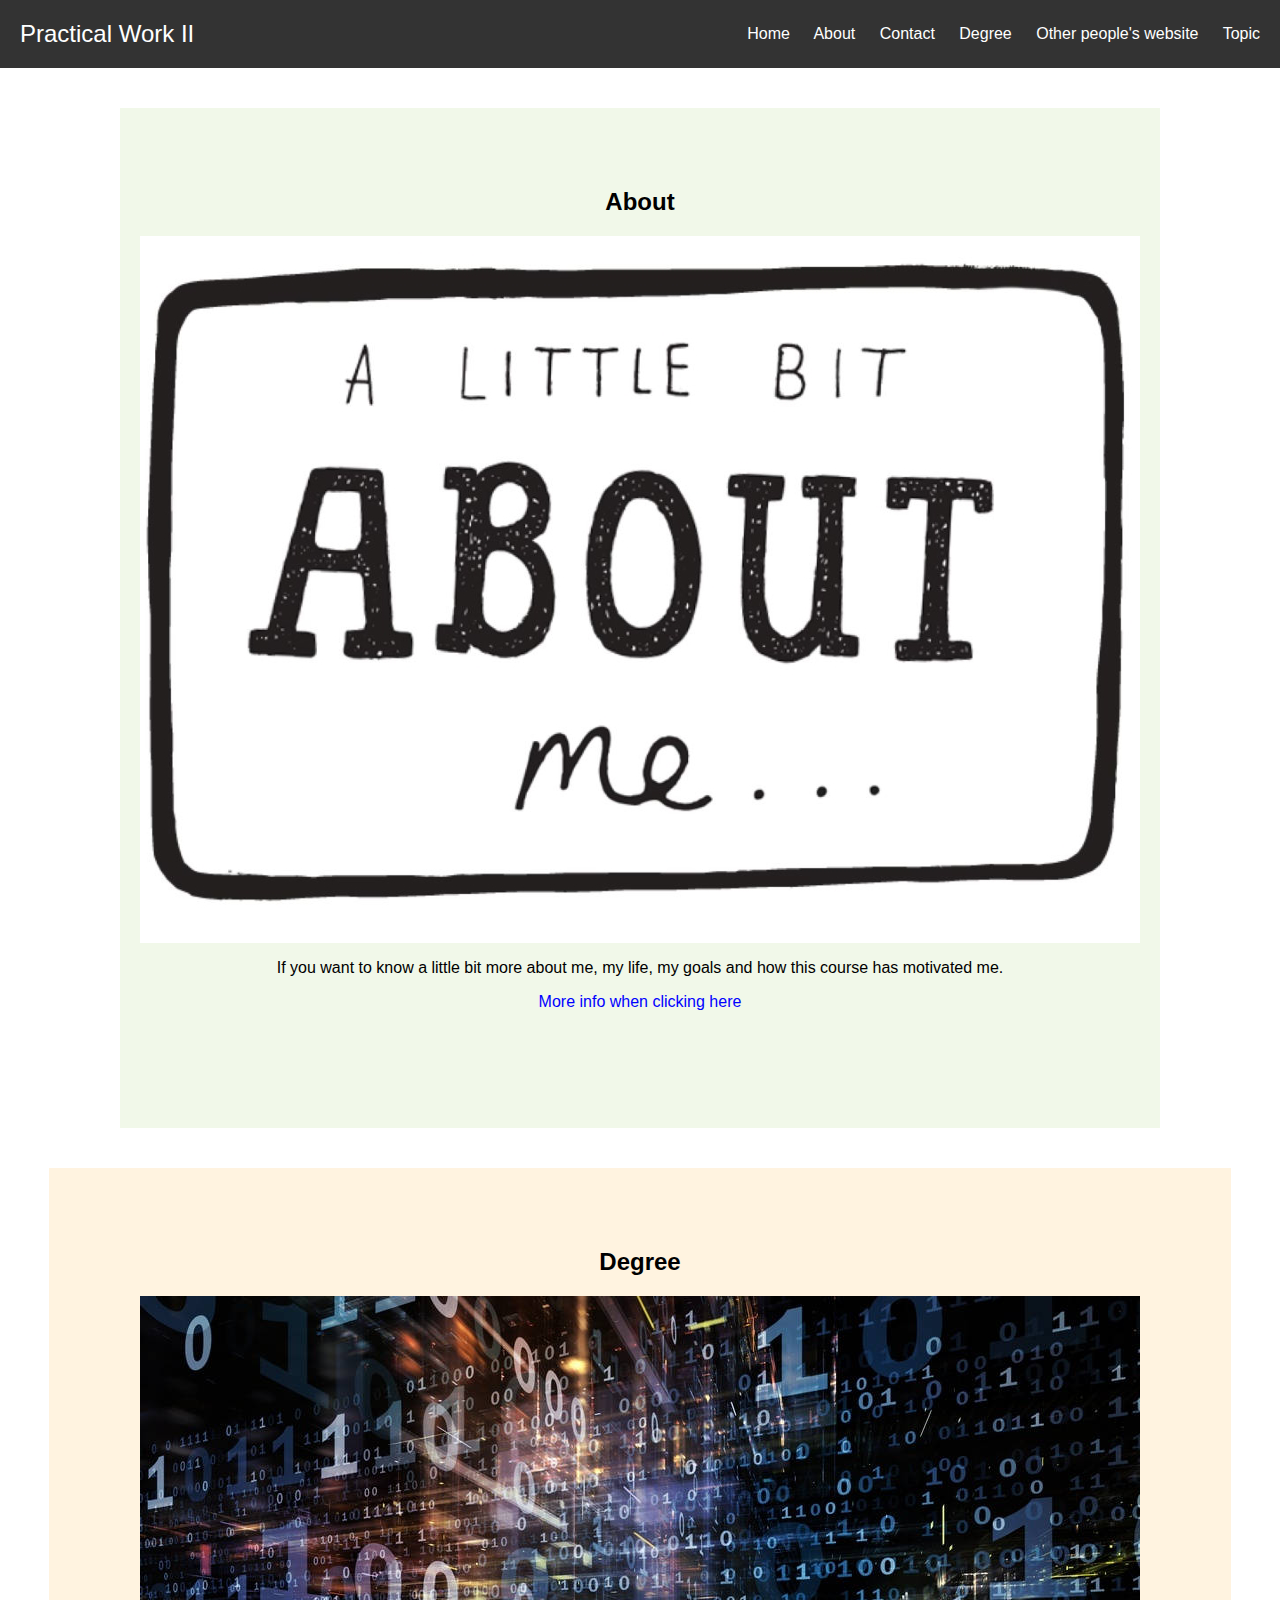
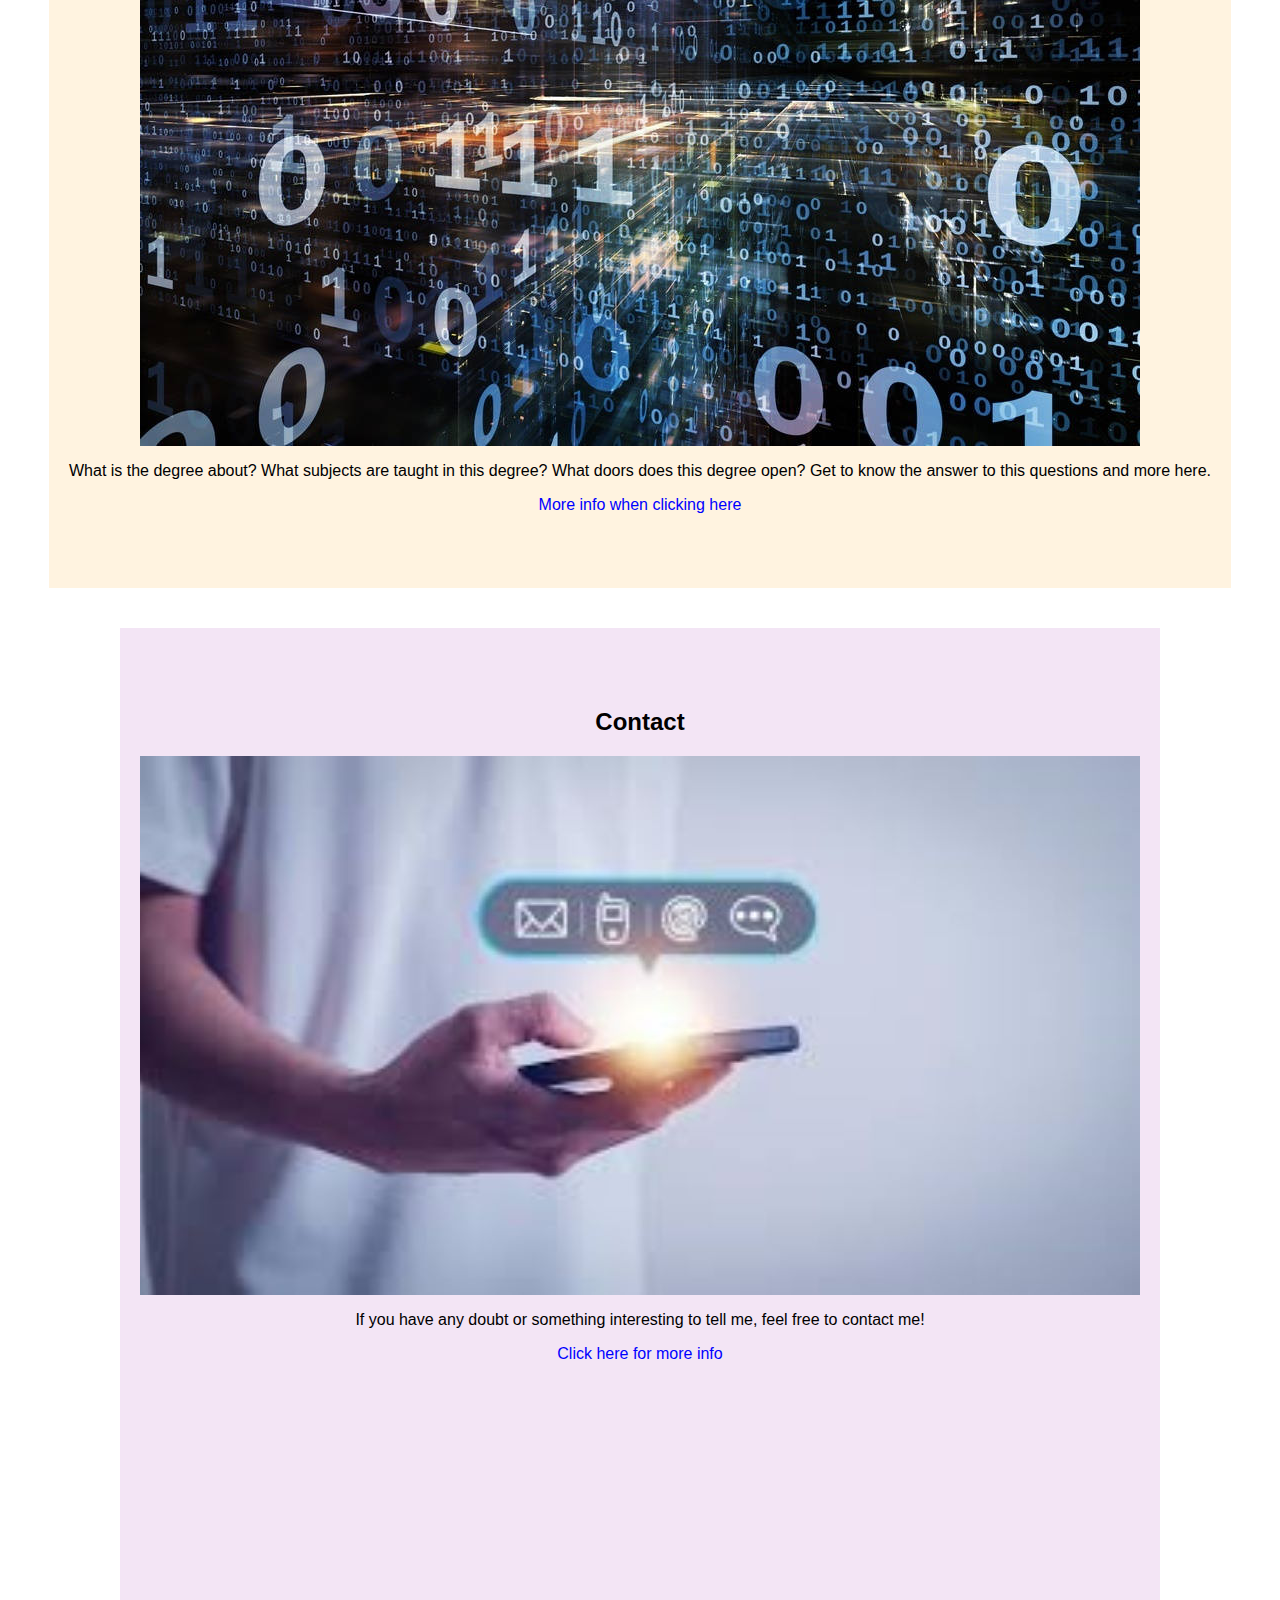
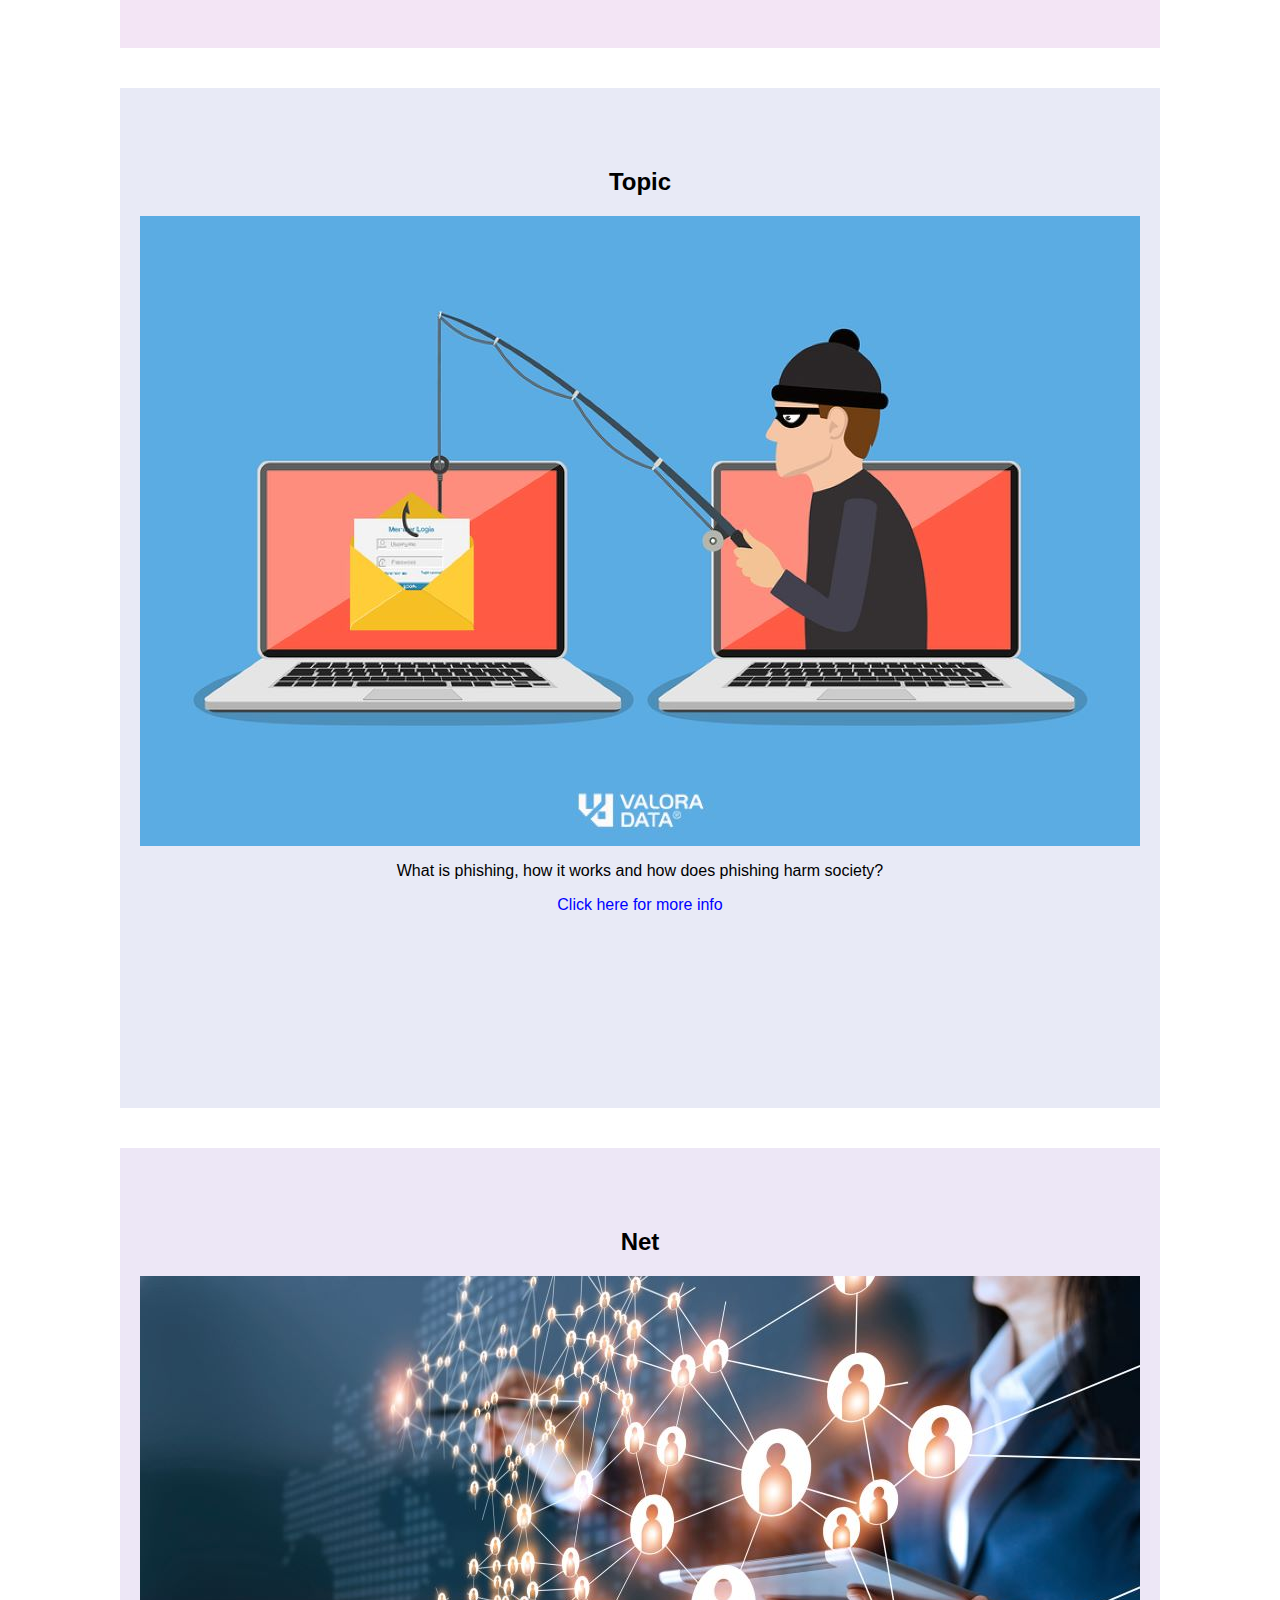
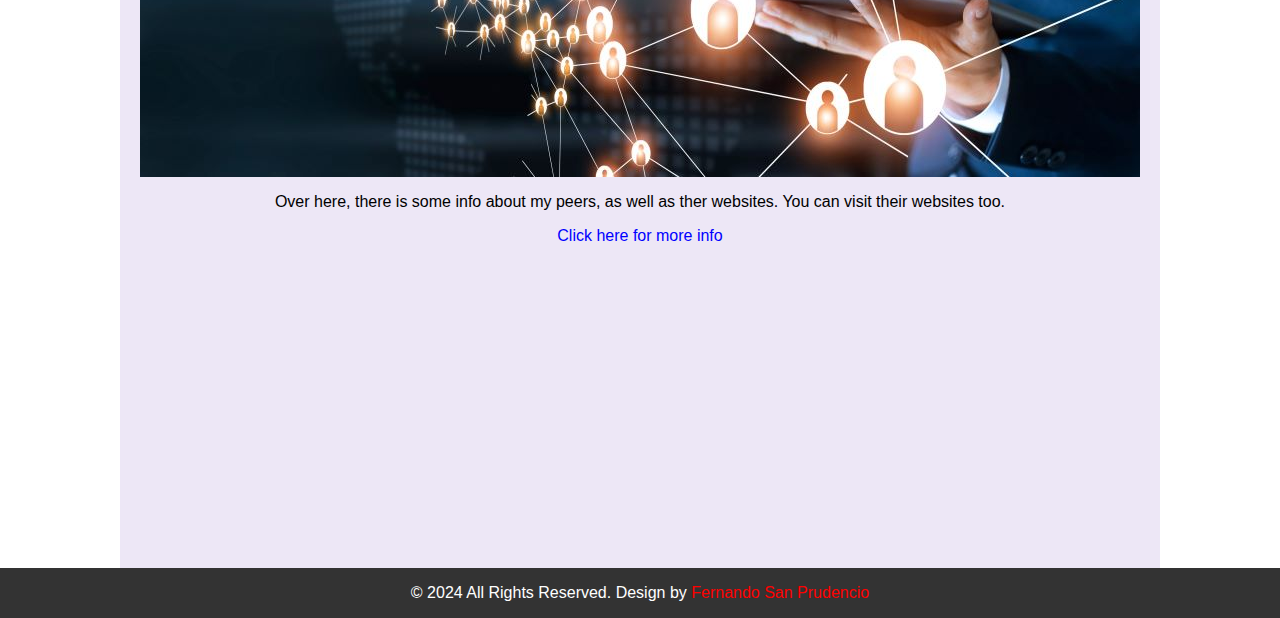
<file: docs/index.html>
<!DOCTYPE html>
<html lang="es">

<head>
    <!-- Basic -->
    <meta charset="utf-8" />
    <meta http-equiv="X-UA-Compatible" content="IE=edge" />
    <!-- Mobile Metas -->
    <meta name="viewport" content="width=device-width, initial-scale=1, shrink-to-fit=no" />
    <!-- Site Metas -->
    <meta name="keywords" content="" />
    <meta name="description" content="" />
    <meta name="author" content="" />

    <title>Practical Work II</title>
    <link rel="stylesheet" href="css/style.css">
</head>

<body>
    <header class="container">
        <div class="header-content">
            <div class="header-title">Practical Work II</div>
            <nav>
                <a href="index.html">Home</a>
                <a href="public/about.html">About</a>
                <a href="public/contact.html">Contact</a>
                <a href="public/degree.html">Degree</a>
                <a href="public/net.html">Other people's website</a>
                <a href="public/topic.html">Topic</a>
            </nav>
        </div>
    </header>
    <section id="about">
        <h2>About</h2>
        <div class="photohome">
            <img src="images/about-me.jpg">
        </div>
        <p>If you want to know a little bit more about me, my life, my goals and how this course has motivated me.</p>
        <a href="public/about.html" class="btn">More info when clicking here</a>
    </section>
    <section id="degree">
        <h2>Degree</h2>
        <div class="photohome">
            <img src="images/mat.jpg">
        </div>
        <p>What is the degree about? What subjects are taught in this degree? What doors does this degree open? Get to
            know the answer to this questions and more here.</p>
        <a href="public/degree.html" class="btn">More info when clicking here</a>
    </section>
    <section id="contact">
        <h2>Contact</h2>
        <div class="photohome">
            <img src="images/contacto.jpg">
        </div>
        <p>If you have any doubt or something interesting to tell me, feel free to contact me!</p>
        <a href="public/contact.html" class="btn">Click here for more info</a>
    </section>
    <section id="topic">
        <h2>Topic</h2>
        <div class="photohome">
            <img src="images/phishing.jpg">
        </div>
        <p>What is phishing, how it works and how does phishing harm society?</p>
        <a href="public/topic.html" class="btn">Click here for more info</a>
    </section>
    <section id="net">
        <h2>Net</h2>
        <div class="photohome">
            <img src="images/networking.jpg">
        </div>
        <p>Over here, there is some info about my peers, as well as ther websites. You can visit their websites too.</p>
        <a href="public/net.html" class="btn">Click here for more info</a>
    </section>
    <footer class="footer-section">
        <p>&copy; 2024 All Rights Reserved. Design by <a href="#">Fernando San Prudencio</a></p>
    </footer>
</body>

</html>
</file>
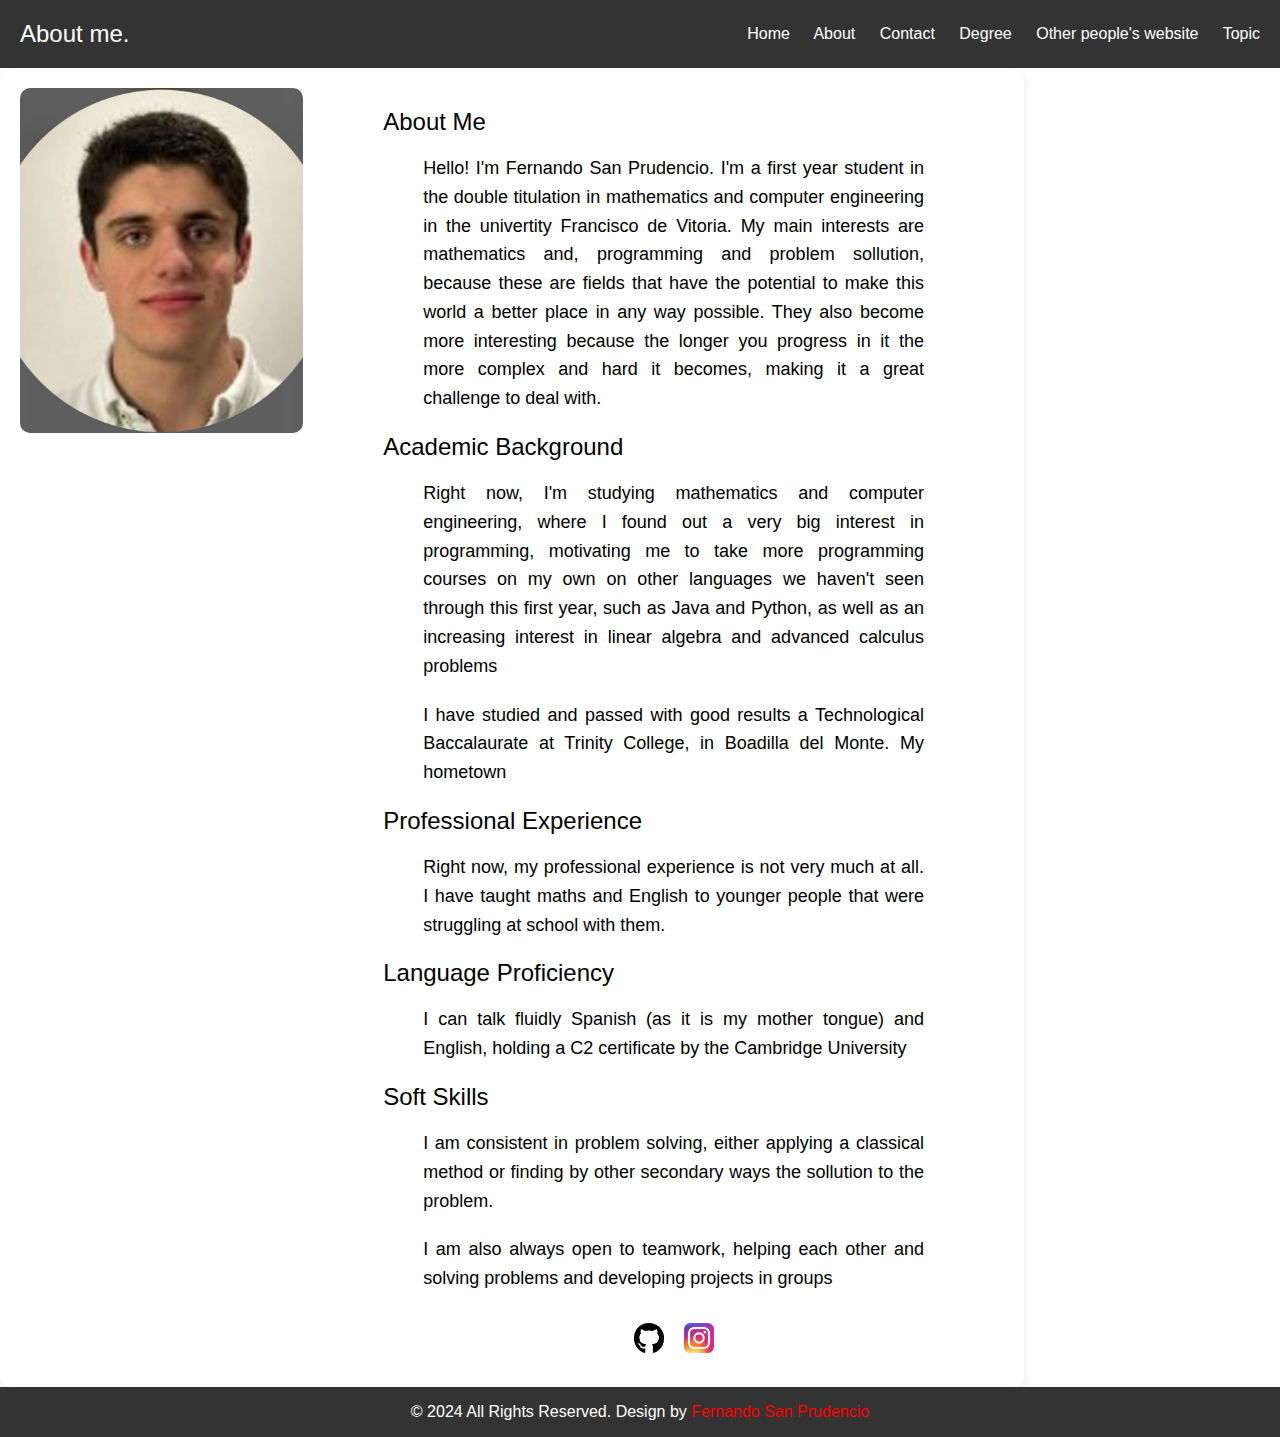
<file: docs/public/about.html>
<!DOCTYPE html>
<html lang="es">

<head>
    <!-- Basic -->
    <meta charset="utf-8" />
    <meta http-equiv="X-UA-Compatible" content="IE=edge" />
    <!-- Mobile Metas -->
    <meta name="viewport" content="width=device-width, initial-scale=1, shrink-to-fit=no" />
    <!-- Site Metas -->
    <meta name="keywords" content="" />
    <meta name="description" content="" />
    <meta name="author" content="" />

    <title>Contact me</title>
    <link rel="stylesheet" href="../css/style.css">
</head>

<body>
    <header class="container">
        <div class="header-content">
            <div class="header-title">About me.</div>
            <nav>
                <a href="../index.html">Home</a>
                <a href="about.html">About</a>
                <a href="contact.html">Contact</a>
                <a href="degree.html">Degree</a>
                <a href="net.html">Other people's website</a>
                <a href="topic.html">Topic</a>
            </nav>
        </div>
    </header>
    <div class="container">
        <div class="profile-container">
            <div class="photo-section">
                <img src="../images/myself.jpg">
            </div>
            <div class="content-section">
                <h2>About Me</h2>
                <p>Hello! I'm Fernando San Prudencio. I'm a first year student in the double titulation in mathematics
                    and computer engineering in the univertity Francisco de Vitoria. My main interests are mathematics
                    and, programming and problem sollution, because these are fields that have the potential to make
                    this world a better place in any way possible. They also become more interesting because the longer
                    you progress in it the more complex and hard it becomes, making it a great challenge to deal with.
                </p>
                <h2>Academic Background</h2>
                <p>Right now, I'm studying mathematics and computer engineering, where I found out a very big
                    interest in programming, motivating me to take more programming courses on my own on other
                    languages we haven't seen through this first year, such as Java and Python, as well as an
                    increasing interest in linear algebra and advanced calculus problems</p>
                <p>I have studied and passed with good results a Technological Baccalaurate at Trinity College, in
                    Boadilla del Monte. My hometown</p>
                <h2>Professional Experience</h2>
                <p>Right now, my professional experience is not very much at all. I have taught maths and English
                    to younger people that were struggling at school with them.</p>
                <h2>Language Proficiency</h2>
                <p>I can talk fluidly Spanish (as it is my mother tongue) and English, holding a C2 certificate by
                    the Cambridge University</p>
                <h2>Soft Skills</h2>
                <p>I am consistent in problem solving, either applying a classical method or finding by other
                    secondary ways the sollution to the problem.</p>
                <p>I am also always open to teamwork, helping each other and solving problems and developing
                    projects in groups</p>

                <div class="icon-links">
                    <a href="https://github.com/fernandospvm" target="_blank">
                        <img src="../images/github.jpg" class="icon">
                    </a>
                    <a href="https://www.instagram.com/fernando_spv/" target="_blank">
                        <img src="../images/instagram.jpg" class="icon">
                    </a>
                </div>
            </div>
        </div>
    </div>
    <footer class="footer-section">
        <p>&copy; 2024 All Rights Reserved. Design by <a href="#">Fernando San Prudencio</a></p>
    </footer>
</body>

</html>
</file>
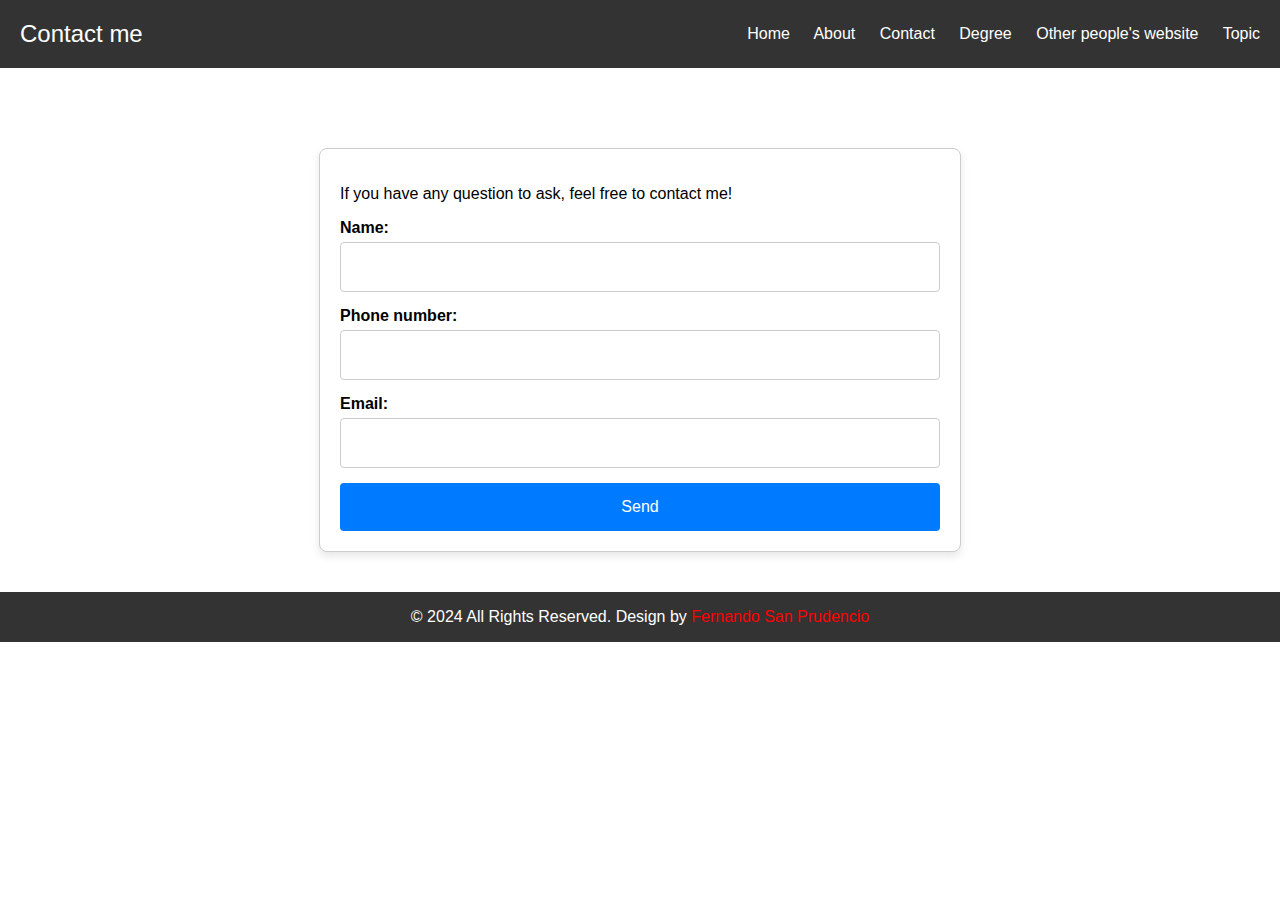
<file: docs/public/contact.html>
<!DOCTYPE html>
<html lang="es">

<head>
    <!-- Basic -->
    <meta charset="utf-8" />
    <meta http-equiv="X-UA-Compatible" content="IE=edge" />
    <!-- Mobile Metas -->
    <meta name="viewport" content="width=device-width, initial-scale=1, shrink-to-fit=no" />
    <!-- Site Metas -->
    <meta name="keywords" content="" />
    <meta name="description" content="" />
    <meta name="author" content="" />

    <title>Contact me</title>
    <link rel="stylesheet" href="../css/style.css">
</head>

<body>
    <header class="container">
        <div class="header-content">
            <div class="header-title">Contact me</div>
            <nav>
                <a href="../index.html">Home</a>
                <a href="about.html">About</a>
                <a href="contact.html">Contact</a>
                <a href="degree.html">Degree</a>
                <a href="net.html">Other people's website</a>
                <a href="topic.html">Topic</a>
            </nav>
        </div>
    </header>
    <div class="form-container">
        <p class="message">If you have any question to ask, feel free to contact me!</p>
        <form action="process_form.php" method="post">
            <label for="name">Name:</label>
            <input type="text" id="name" name="name" required>

            <label for="phone">Phone number:</label>
            <input type="tel" id="phone" name="phone" required>

            <label for="email">Email:</label>
            <input type="email" id="email" name="email" required>

            <input type="submit" value="Send">
        </form>
    </div>
    <footer class="footer-section">
        <p>&copy; 2024 All Rights Reserved. Design by <a href="#">Fernando San Prudencio</a></p>
    </footer>
</body>

</html>
</file>
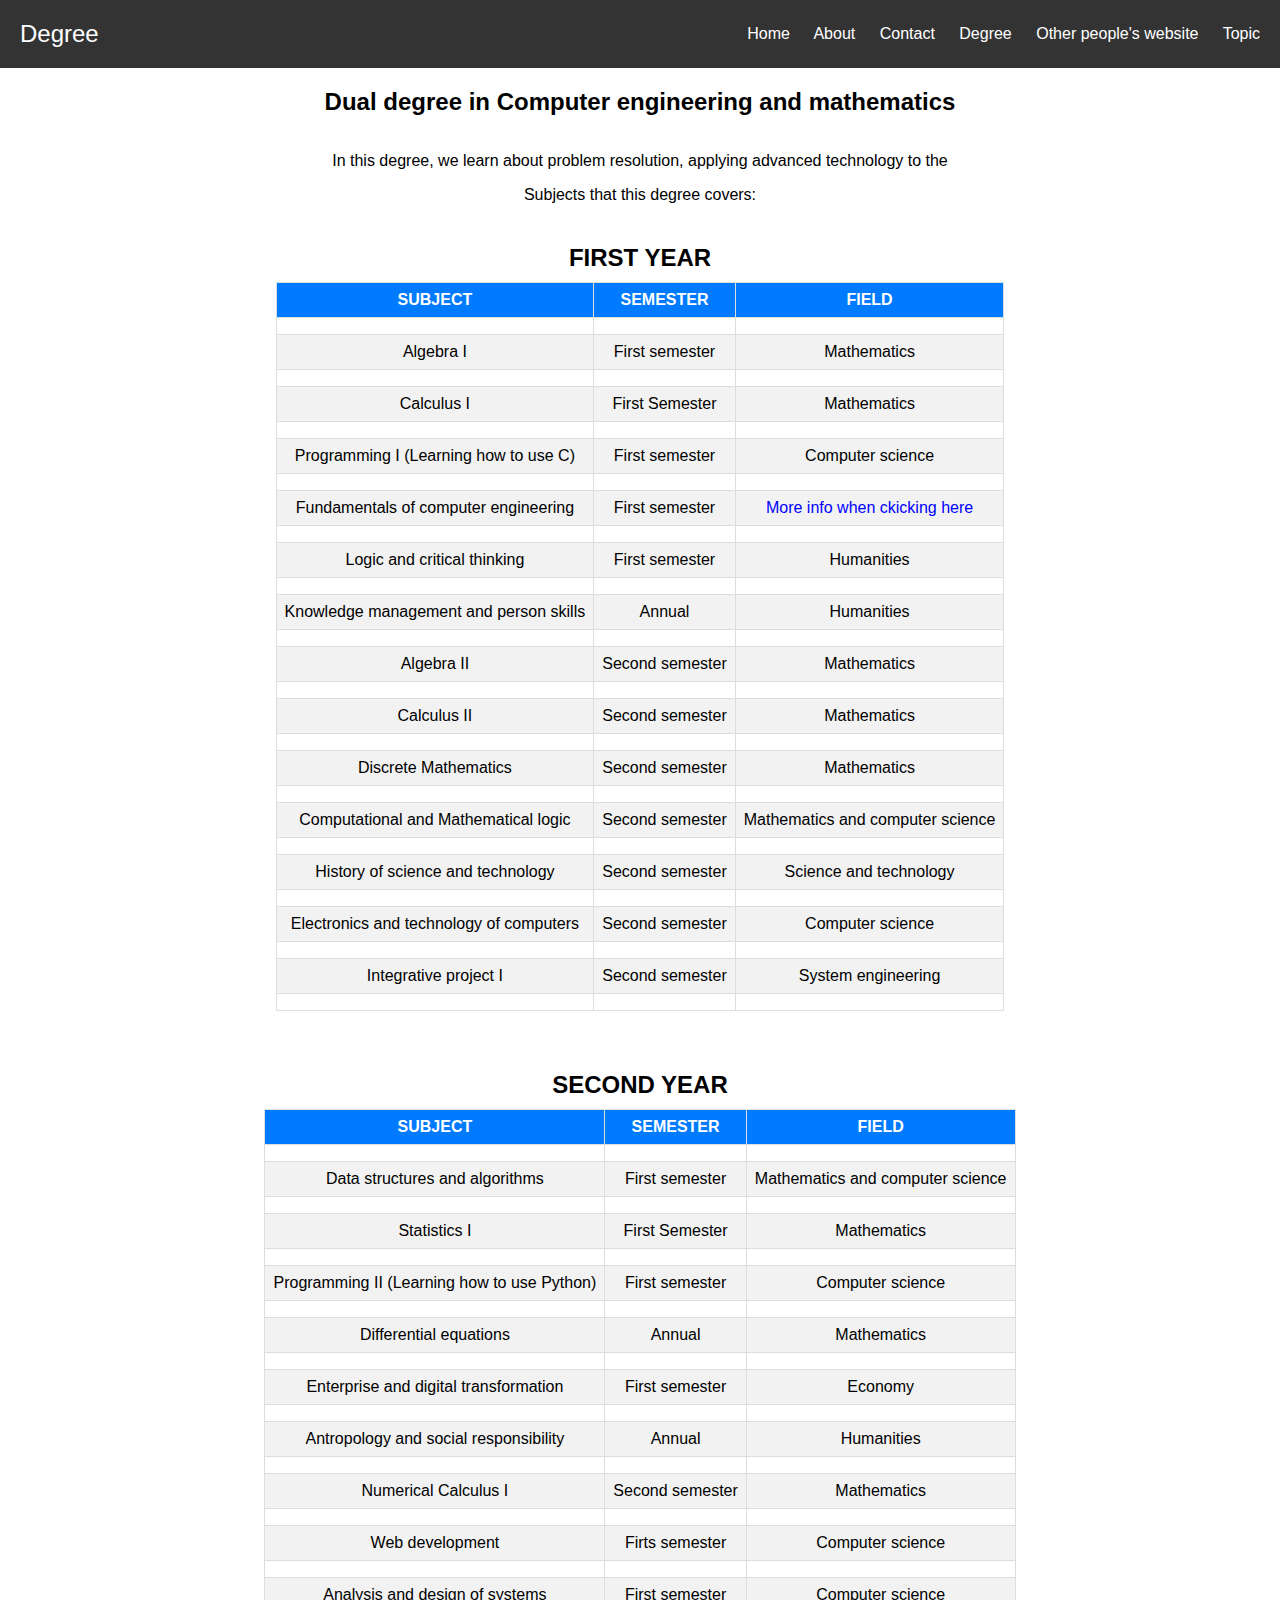
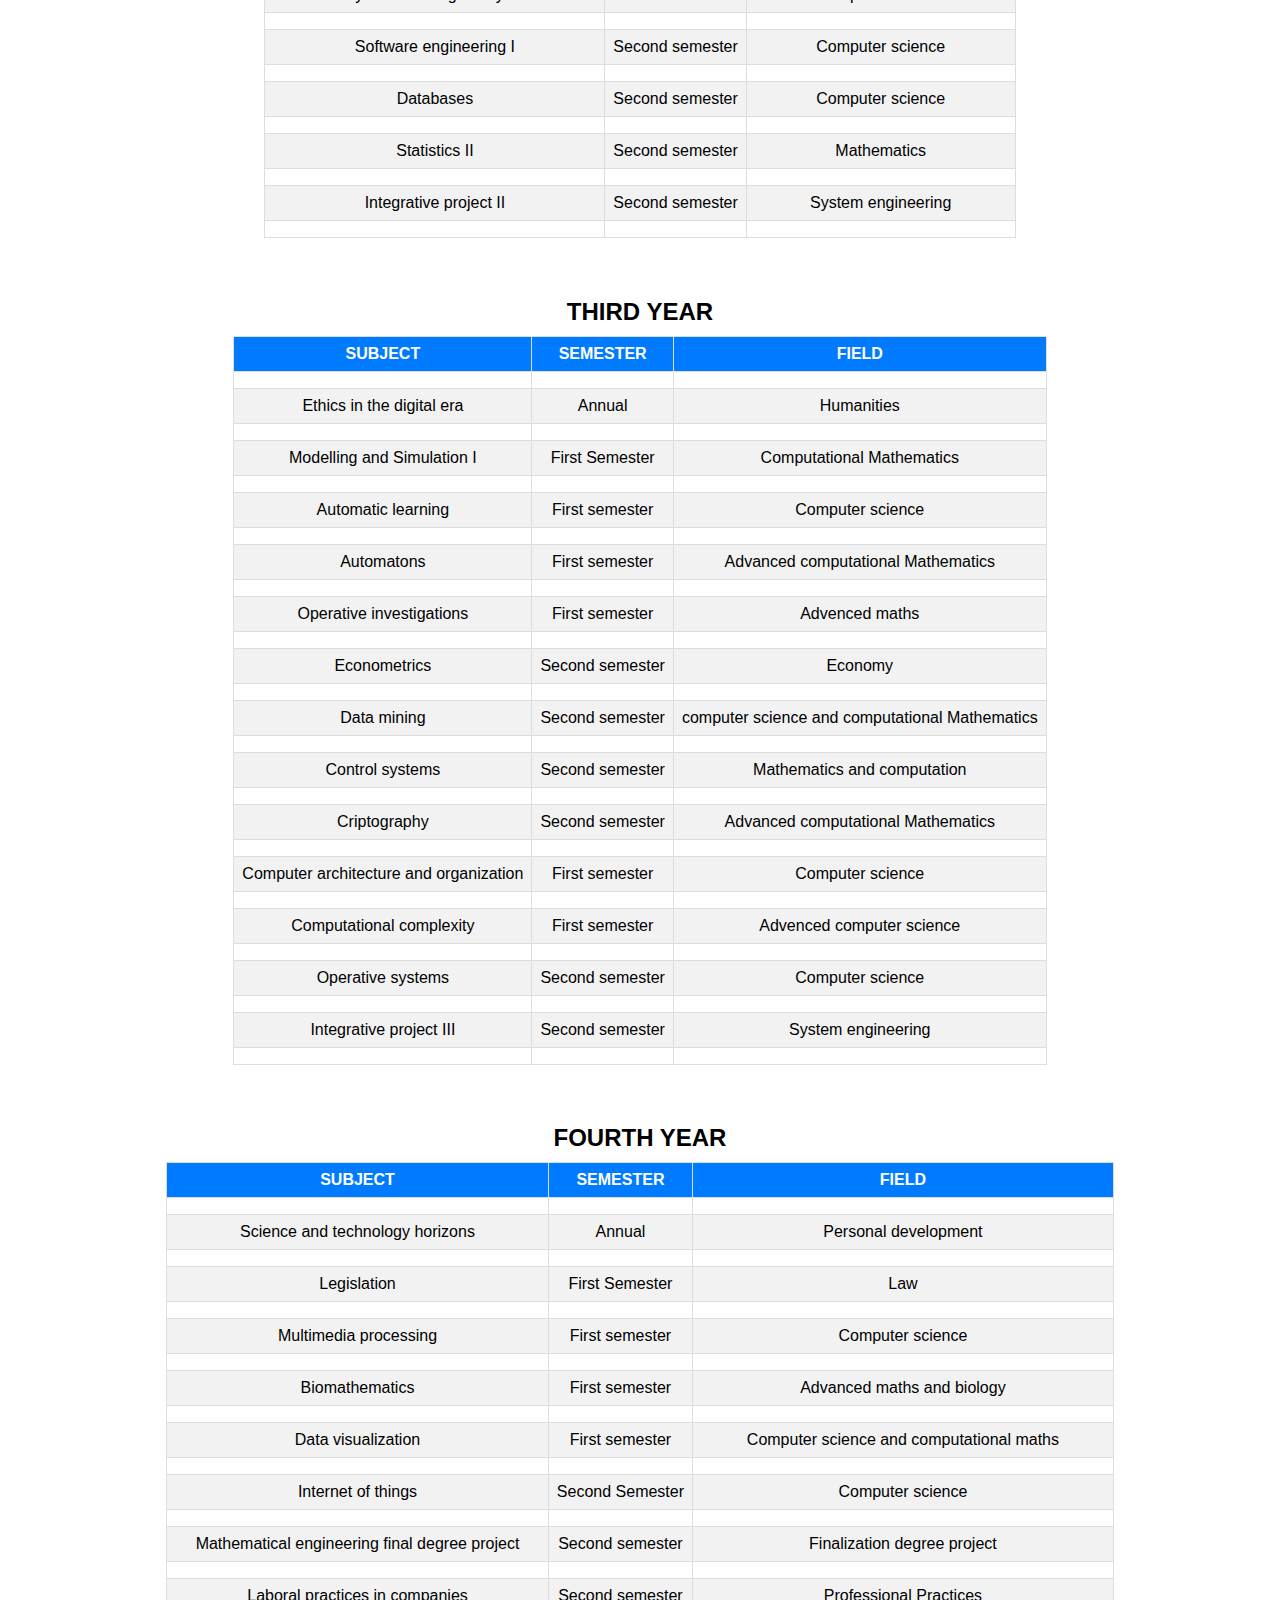
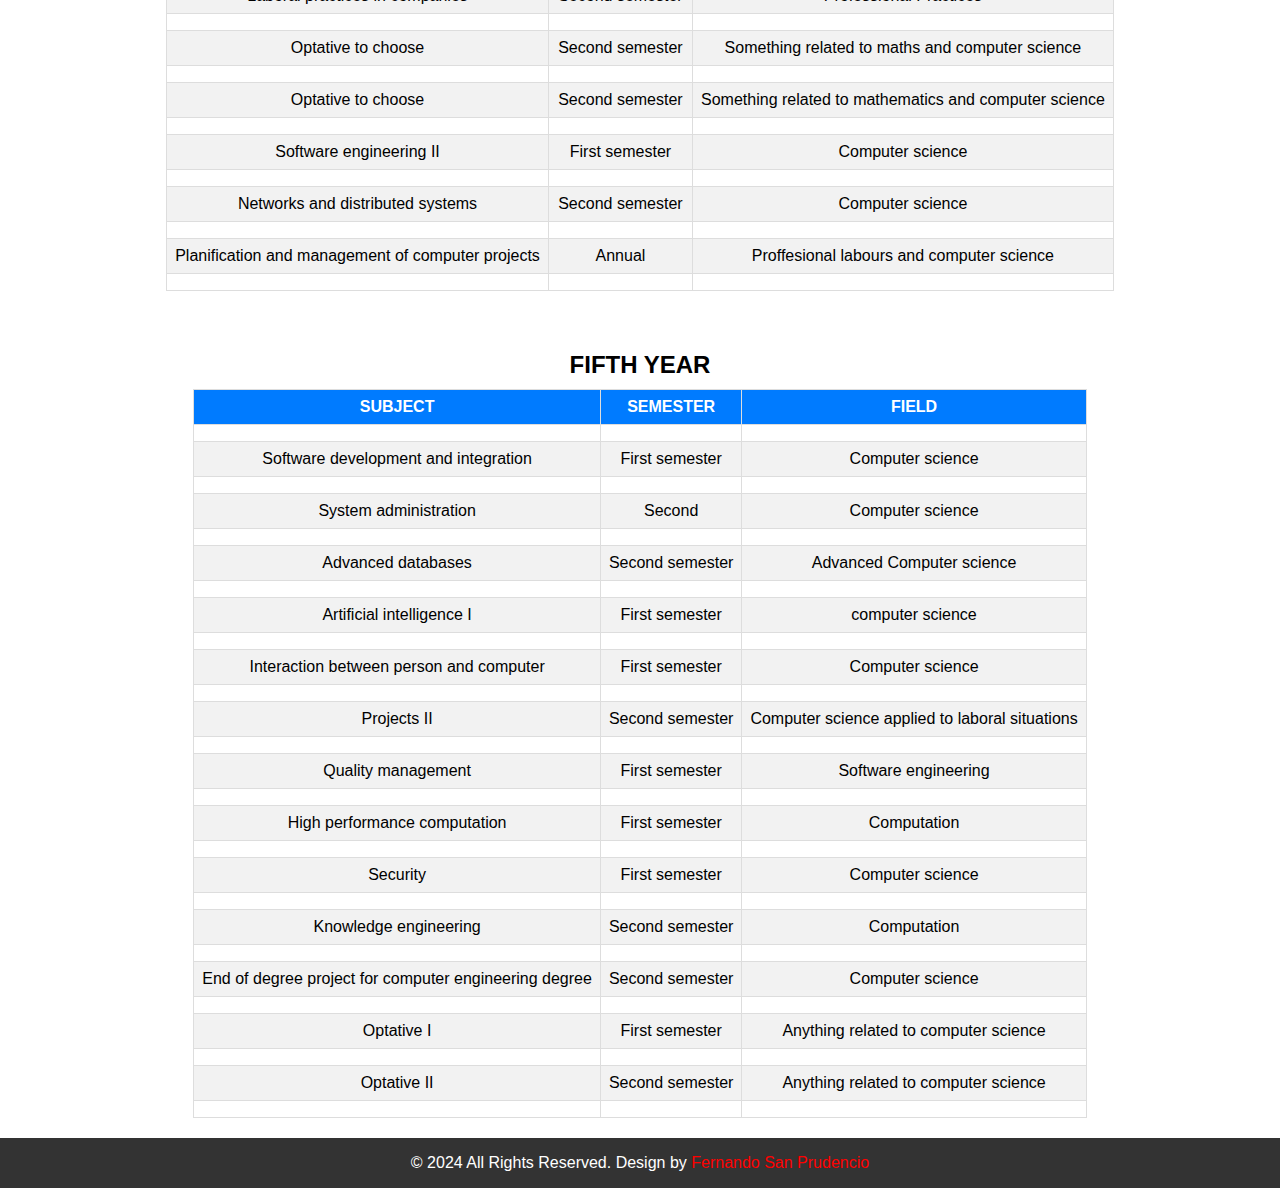
<file: docs/public/degree.html>
<!DOCTYPE html>
<html lang="es">

<head>
    <!-- Basic -->
    <meta charset="utf-8" />
    <meta http-equiv="X-UA-Compatible" content="IE=edge" />
    <!-- Mobile Metas -->
    <meta name="viewport" content="width=device-width, initial-scale=1, shrink-to-fit=no" />
    <!-- Site Metas -->
    <meta name="keywords" content="" />
    <meta name="description" content="" />
    <meta name="author" content="" />

    <title>Degree</title>
    <link rel="stylesheet" href="../css/style.css">
</head>


<body>
    <header class="container">
        <div class="header-content">
            <div class="header-title">Degree</div>
            <nav>
                <a href="../index.html">Home</a>
                <a href="about.html">About</a>
                <a href="contact.html">Contact</a>
                <a href="degree.html">Degree</a>
                <a href="net.html">Other people's website</a>
                <a href="topic.html">Topic</a>
            </nav>
        </div>
    </header>
    <h2>Dual degree in Computer engineering and mathematics</h2>
    <p>In this degree, we learn about problem resolution, applying advanced technology to the </p>
    <h>Subjects that this degree covers:</h>
    <div class="table-container">
        <h2>FIRST YEAR</h2>
        <table>
            <thead>
                <tr>
                    <th>SUBJECT</th>
                    <th>SEMESTER</th>
                    <th>FIELD</th>
                </tr>
            </thead>
            <tbody>
                <!-- Añade las filas necesarias aquí -->
                <tr>
                    <td> </td>
                    <td> </td>
                    <td> </td>
                </tr>
                <tr>
                    <td>Algebra I</td>
                    <td>First semester </td>
                    <td>Mathematics</td>
                </tr>
                <tr>
                    <td> </td>
                    <td> </td>
                    <td> </td>
                </tr>
                <tr>
                    <td>Calculus I</td>
                    <td>First Semester </td>
                    <td>Mathematics</td>
                </tr>
                <tr>
                    <td> </td>
                    <td> </td>
                    <td> </td>
                </tr>
                <tr>
                    <td>Programming I (Learning how to use C)</td>
                    <td>First semester </td>
                    <td>Computer science</td>
                </tr>
                <tr>
                    <td> </td>
                    <td> </td>
                    <td> </td>
                </tr>
                <tr>
                    <td>Fundamentals of computer engineering</td>
                    <td>First semester </td>
                    <td><a href="fce.html">More info when ckicking here</a></td>
                </tr>
                <tr>
                    <td> </td>
                    <td> </td>
                    <td> </td>
                </tr>
                <tr>
                    <td>Logic and critical thinking</td>
                    <td>First semester </td>
                    <td>Humanities</td>
                </tr>
                <tr>
                    <td> </td>
                    <td> </td>
                    <td> </td>
                </tr>
                <tr>
                    <td>Knowledge management and person skills</td>
                    <td>Annual</td>
                    <td>Humanities</td>
                </tr>
                <tr>
                    <td> </td>
                    <td> </td>
                    <td> </td>
                </tr>
                <tr>
                    <td>Algebra II</td>
                    <td>Second semester </td>
                    <td>Mathematics</td>
                </tr>
                <tr>
                    <td> </td>
                    <td> </td>
                    <td> </td>
                </tr>
                <tr>
                    <td>Calculus II</td>
                    <td>Second semester </td>
                    <td>Mathematics</td>
                </tr>
                <tr>
                    <td> </td>
                    <td> </td>
                    <td> </td>
                </tr>
                <tr>
                    <td>Discrete Mathematics</td>
                    <td>Second semester </td>
                    <td>Mathematics</td>
                </tr>
                <tr>
                    <td> </td>
                    <td> </td>
                    <td> </td>
                </tr>
                <tr>
                    <td>Computational and Mathematical logic</td>
                    <td>Second semester </td>
                    <td>Mathematics and computer science</td>
                </tr>
                <tr>
                    <td> </td>
                    <td> </td>
                    <td> </td>
                </tr>
                <tr>
                    <td>History of science and technology</td>
                    <td>Second semester </td>
                    <td>Science and technology</td>
                </tr>
                <tr>
                    <td> </td>
                    <td> </td>
                    <td> </td>
                </tr>
                <tr>
                    <td>Electronics and technology of computers</td>
                    <td>Second semester </td>
                    <td>Computer science</td>
                </tr>
                <tr>
                    <td> </td>
                    <td> </td>
                    <td> </td>
                </tr>
                <tr>
                    <td>Integrative project I</td>
                    <td>Second semester </td>
                    <td>System engineering</td>
                </tr>
                <tr>
                    <td> </td>
                    <td> </td>
                    <td> </td>
                </tr>
            </tbody>
        </table>
    </div>
    <!--Second year-->
    <div class="table-container">
        <h2>SECOND YEAR</h2>
        <table>
            <thead>
                <tr>
                    <th>SUBJECT</th>
                    <th>SEMESTER</th>
                    <th>FIELD</th>
                </tr>
            </thead>
            <tbody>
                <tr>
                    <td> </td>
                    <td> </td>
                    <td> </td>
                </tr>
                <tr>
                    <td>Data structures and algorithms</td>
                    <td>First semester </td>
                    <td>Mathematics and computer science</td>
                </tr>
                <tr>
                    <td> </td>
                    <td> </td>
                    <td> </td>
                </tr>
                <tr>
                    <td>Statistics I</td>
                    <td>First Semester </td>
                    <td>Mathematics</td>
                </tr>
                <tr>
                    <td> </td>
                    <td> </td>
                    <td> </td>
                </tr>
                <tr>
                    <td>Programming II (Learning how to use Python)</td>
                    <td>First semester </td>
                    <td>Computer science</td>
                </tr>
                <tr>
                    <td> </td>
                    <td> </td>
                    <td> </td>
                </tr>
                <tr>
                    <td>Differential equations</td>
                    <td>Annual</td>
                    <td>Mathematics</td>
                </tr>
                <tr>
                    <td> </td>
                    <td> </td>
                    <td> </td>
                </tr>
                <tr>
                    <td>Enterprise and digital transformation</td>
                    <td>First semester </td>
                    <td>Economy</td>
                </tr>
                <tr>
                    <td> </td>
                    <td> </td>
                    <td> </td>
                </tr>
                <tr>
                    <td>Antropology and social responsibility</td>
                    <td>Annual</td>
                    <td>Humanities</td>
                </tr>
                <tr>
                    <td> </td>
                    <td> </td>
                    <td> </td>
                </tr>
                <tr>
                    <td>Numerical Calculus I</td>
                    <td>Second semester </td>
                    <td>Mathematics</td>
                </tr>
                <tr>
                    <td> </td>
                    <td> </td>
                    <td> </td>
                </tr>
                <tr>
                    <td>Web development </td>
                    <td>Firts semester </td>
                    <td>Computer science</td>
                </tr>
                <tr>
                    <td> </td>
                    <td> </td>
                    <td> </td>
                </tr>
                <tr>
                    <td>Analysis and design of systems</td>
                    <td>First semester </td>
                    <td>Computer science</td>
                </tr>
                <tr>
                    <td> </td>
                    <td> </td>
                    <td> </td>
                </tr>
                <tr>
                    <td>Software engineering I</td>
                    <td>Second semester </td>
                    <td>Computer science</td>
                </tr>
                <tr>
                    <td> </td>
                    <td> </td>
                    <td> </td>
                </tr>
                <tr>
                    <td>Databases</td>
                    <td>Second semester </td>
                    <td>Computer science</td>
                </tr>
                <tr>
                    <td> </td>
                    <td> </td>
                    <td> </td>
                </tr>
                <tr>
                    <td>Statistics II</td>
                    <td>Second semester </td>
                    <td>Mathematics</td>
                </tr>
                <tr>
                    <td> </td>
                    <td> </td>
                    <td> </td>
                </tr>
                <tr>
                    <td>Integrative project II</td>
                    <td>Second semester </td>
                    <td>System engineering</td>
                </tr>
                <tr>
                    <td> </td>
                    <td> </td>
                    <td> </td>
                </tr>
            </tbody>
        </table>
    </div>
    <!--Third year-->
    <div class="table-container">
        <h2>THIRD YEAR</h2>
        <table>
            <thead>
                <tr>
                    <th>SUBJECT</th>
                    <th>SEMESTER</th>
                    <th>FIELD</th>
                </tr>
            </thead>
            <tbody>
                <tr>
                    <td> </td>
                    <td> </td>
                    <td> </td>
                </tr>
                <tr>
                    <td>Ethics in the digital era</td>
                    <td>Annual </td>
                    <td>Humanities</td>
                </tr>
                <tr>
                    <td> </td>
                    <td> </td>
                    <td> </td>
                </tr>
                <tr>
                    <td>Modelling and Simulation I</td>
                    <td>First Semester </td>
                    <td>Computational Mathematics</td>
                </tr>
                <tr>
                    <td> </td>
                    <td> </td>
                    <td> </td>
                </tr>
                <tr>
                    <td>Automatic learning</td>
                    <td>First semester </td>
                    <td>Computer science</td>
                </tr>
                <tr>
                    <td> </td>
                    <td> </td>
                    <td> </td>
                </tr>
                <tr>
                    <td>Automatons</td>
                    <td>First semester </td>
                    <td>Advanced computational Mathematics</td>
                </tr>
                <tr>
                    <td> </td>
                    <td> </td>
                    <td> </td>
                </tr>
                <tr>
                    <td>Operative investigations</td>
                    <td>First semester </td>
                    <td>Advenced maths</td>
                </tr>
                <tr>
                    <td> </td>
                    <td> </td>
                    <td> </td>
                </tr>
                <tr>
                    <td>Econometrics</td>
                    <td>Second semester</td>
                    <td>Economy</td>
                </tr>
                <tr>
                    <td> </td>
                    <td> </td>
                    <td> </td>
                </tr>
                <tr>
                    <td>Data mining</td>
                    <td>Second semester </td>
                    <td>computer science and computational Mathematics</td>
                </tr>
                <tr>
                    <td> </td>
                    <td> </td>
                    <td> </td>
                </tr>
                <tr>
                    <td>Control systems</td>
                    <td>Second semester </td>
                    <td>Mathematics and computation</td>
                </tr>
                <tr>
                    <td> </td>
                    <td> </td>
                    <td> </td>
                </tr>
                <tr>
                    <td>Criptography</td>
                    <td>Second semester </td>
                    <td>Advanced computational Mathematics</td>
                </tr>
                <tr>
                    <td> </td>
                    <td> </td>
                    <td> </td>
                </tr>
                <tr>
                    <td>Computer architecture and organization</td>
                    <td>First semester </td>
                    <td>Computer science</td>
                </tr>
                <tr>
                    <td> </td>
                    <td> </td>
                    <td> </td>
                </tr>
                <tr>
                    <td>Computational complexity</td>
                    <td>First semester </td>
                    <td>Advenced computer science</td>
                </tr>
                <tr>
                    <td> </td>
                    <td> </td>
                    <td> </td>
                </tr>
                <tr>
                    <td>Operative systems</td>
                    <td>Second semester </td>
                    <td>Computer science</td>
                </tr>
                <tr>
                    <td> </td>
                    <td> </td>
                    <td> </td>
                </tr>
                <tr>
                    <td>Integrative project III</td>
                    <td>Second semester </td>
                    <td>System engineering</td>
                </tr>
                <tr>
                    <td> </td>
                    <td> </td>
                    <td> </td>
                </tr>

            </tbody>
        </table>
    </div>
    <!--FOURTH YEAR-->
    <div class="table-container">
        <h2>FOURTH YEAR</h2>
        <table>
            <thead>
                <tr>
                    <th>SUBJECT</th>
                    <th>SEMESTER</th>
                    <th>FIELD</th>
                </tr>
            </thead>
            <tbody>

                <tr>
                    <td> </td>
                    <td> </td>
                    <td> </td>
                </tr>
                <tr>
                    <td>Science and technology horizons</td>
                    <td>Annual</td>
                    <td>Personal development</td>
                </tr>
                <tr>
                    <td> </td>
                    <td> </td>
                    <td> </td>
                </tr>
                <tr>
                    <td>Legislation</td>
                    <td>First Semester </td>
                    <td>Law</td>
                </tr>
                <tr>
                    <td> </td>
                    <td> </td>
                    <td> </td>
                </tr>
                <tr>
                    <td>Multimedia processing</td>
                    <td>First semester </td>
                    <td>Computer science</td>
                </tr>
                <tr>
                    <td> </td>
                    <td> </td>
                    <td> </td>
                </tr>
                <tr>
                    <td>Biomathematics</td>
                    <td>First semester </td>
                    <td>Advanced maths and biology</td>
                </tr>
                <tr>
                    <td> </td>
                    <td> </td>
                    <td> </td>
                </tr>
                <tr>
                    <td>Data visualization</td>
                    <td>First semester </td>
                    <td>Computer science and computational maths</td>
                </tr>
                <tr>
                    <td> </td>
                    <td> </td>
                    <td> </td>
                </tr>
                <tr>
                    <td>Internet of things</td>
                    <td>Second Semester</td>
                    <td>Computer science</td>
                </tr>
                <tr>
                    <td> </td>
                    <td> </td>
                    <td> </td>
                </tr>
                <tr>
                    <td>Mathematical engineering final degree project</td>
                    <td>Second semester </td>
                    <td>Finalization degree project</td>
                </tr>
                <tr>
                    <td> </td>
                    <td> </td>
                    <td> </td>
                </tr>
                <tr>
                    <td>Laboral practices in companies</td>
                    <td>Second semester </td>
                    <td>Professional Practices</td>
                </tr>
                <tr>
                    <td> </td>
                    <td> </td>
                    <td> </td>
                </tr>
                <tr>
                    <td>Optative to choose</td>
                    <td>Second semester </td>
                    <td>Something related to maths and computer science</td>
                </tr>
                <tr>
                    <td> </td>
                    <td> </td>
                    <td> </td>
                </tr>
                <tr>
                    <td>Optative to choose</td>
                    <td>Second semester </td>
                    <td>Something related to mathematics and computer science</td>
                </tr>
                <tr>
                    <td> </td>
                    <td> </td>
                    <td> </td>
                </tr>
                <tr>
                    <td>Software engineering II</td>
                    <td>First semester </td>
                    <td>Computer science</td>
                </tr>
                <tr>
                    <td> </td>
                    <td> </td>
                    <td> </td>
                </tr>
                <tr>
                    <td>Networks and distributed systems</td>
                    <td>Second semester </td>
                    <td>Computer science</td>
                </tr>
                <tr>
                    <td> </td>
                    <td> </td>
                    <td> </td>
                </tr>
                <tr>
                    <td>Planification and management of computer projects</td>
                    <td>Annual </td>
                    <td>Proffesional labours and computer science</td>
                </tr>
                <tr>
                    <td> </td>
                    <td> </td>
                    <td> </td>
                </tr>

            </tbody>
        </table>
    </div>
    <!--FIFTH YEAR-->
    <div class="table-container">
        <h2>FIFTH YEAR</h2>
        <table>
            <thead>
                <tr>
                    <th>SUBJECT</th>
                    <th>SEMESTER</th>
                    <th>FIELD</th>
                </tr>
            </thead>
            <tbody>

                <tr>
                    <td> </td>
                    <td> </td>
                    <td> </td>
                </tr>
                <tr>
                    <td>Software development and integration</td>
                    <td>First semester </td>
                    <td>Computer science</td>
                </tr>
                <tr>
                    <td> </td>
                    <td> </td>
                    <td> </td>
                </tr>
                <tr>
                    <td>System administration</td>
                    <td>Second </td>
                    <td>Computer science</td>
                </tr>
                <tr>
                    <td> </td>
                    <td> </td>
                    <td> </td>
                </tr>
                <tr>
                    <td>Advanced databases</td>
                    <td>Second semester </td>
                    <td>Advanced Computer science</td>
                </tr>
                <tr>
                    <td> </td>
                    <td> </td>
                    <td> </td>
                </tr>
                <tr>
                    <td>Artificial intelligence I</td>
                    <td>First semester </td>
                    <td>computer science</td>
                </tr>
                <tr>
                    <td> </td>
                    <td> </td>
                    <td> </td>
                </tr>
                <tr>
                    <td>Interaction between person and computer</td>
                    <td>First semester </td>
                    <td>Computer science</td>
                </tr>
                <tr>
                    <td> </td>
                    <td> </td>
                    <td> </td>
                </tr>
                <tr>
                    <td>Projects II</td>
                    <td>Second semester</td>
                    <td>Computer science applied to laboral situations</td>
                </tr>
                <tr>
                    <td> </td>
                    <td> </td>
                    <td> </td>
                </tr>
                <tr>
                    <td>Quality management</td>
                    <td>First semester </td>
                    <td>Software engineering</td>
                </tr>
                <tr>
                    <td> </td>
                    <td> </td>
                    <td> </td>
                </tr>
                <tr>
                    <td>High performance computation</td>
                    <td>First semester </td>
                    <td>Computation</td>
                </tr>
                <tr>
                    <td> </td>
                    <td> </td>
                    <td> </td>
                </tr>
                <tr>
                    <td>Security</td>
                    <td>First semester </td>
                    <td>Computer science</td>
                </tr>
                <tr>
                    <td> </td>
                    <td> </td>
                    <td> </td>
                </tr>
                <tr>
                    <td>Knowledge engineering</td>
                    <td>Second semester </td>
                    <td>Computation</td>
                </tr>
                <tr>
                    <td> </td>
                    <td> </td>
                    <td> </td>
                </tr>
                <tr>
                    <td>End of degree project for computer engineering degree</td>
                    <td>Second semester </td>
                    <td>Computer science</td>
                </tr>
                <tr>
                    <td> </td>
                    <td> </td>
                    <td> </td>
                </tr>
                <tr>
                    <td>Optative I</td>
                    <td>First semester </td>
                    <td>Anything related to computer science</td>
                </tr>
                <tr>
                    <td> </td>
                    <td> </td>
                    <td> </td>
                </tr>
                <tr>
                    <td>Optative II</td>
                    <td>Second semester </td>
                    <td>Anything related to computer science</td>
                </tr>
                <tr>
                    <td> </td>
                    <td> </td>
                    <td> </td>
                </tr>
            </tbody>
        </table>
    </div>
    <footer class="footer-section">
        <p>&copy; 2024 All Rights Reserved. Design by <a href="#">Fernando San Prudencio</a></p>
    </footer>
</body>

</html>
</file>
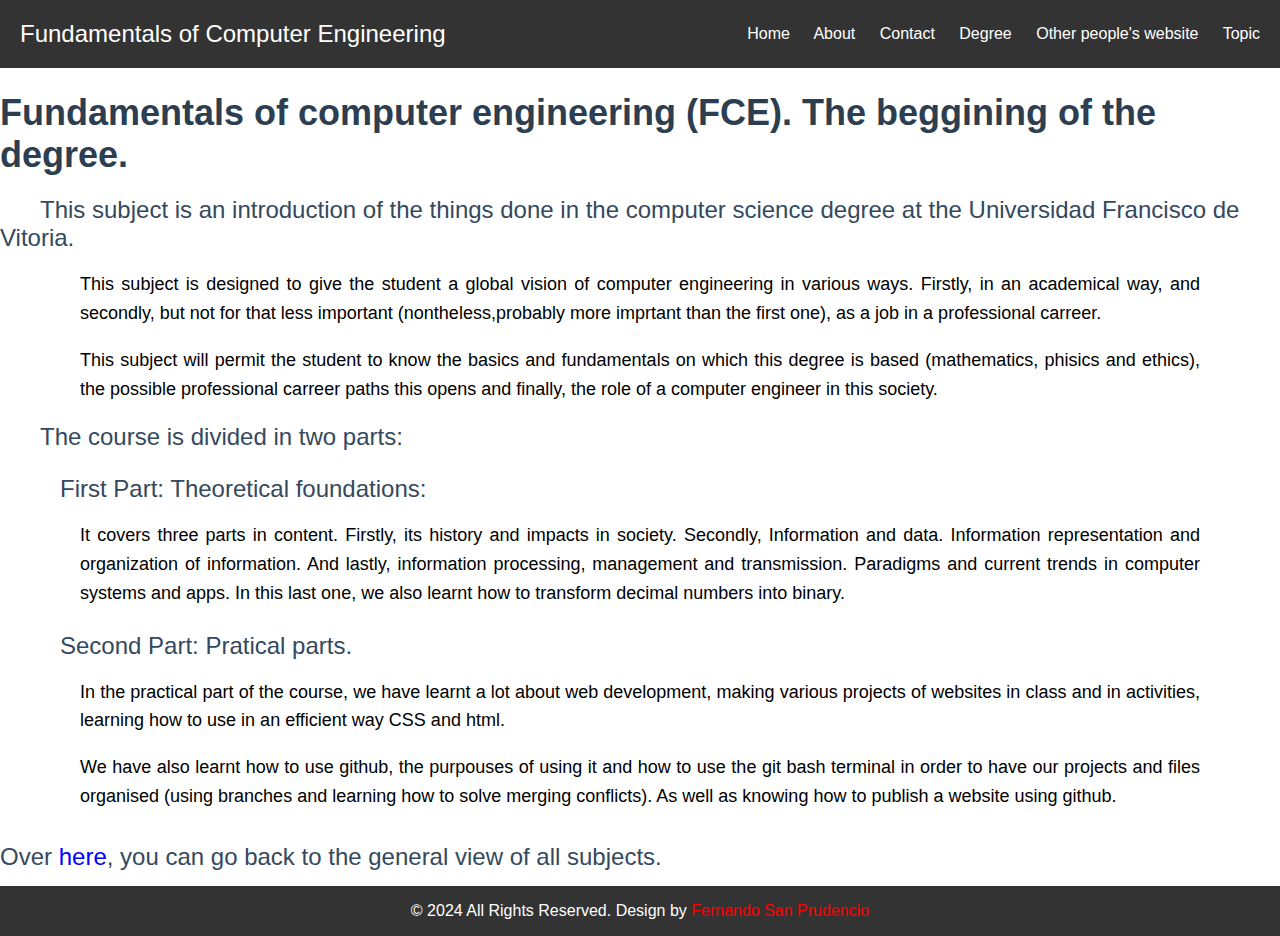
<file: docs/public/fce.html>
<!DOCTYPE html>
<html lang="es">

<head>
    <!-- Basic -->
    <meta charset="utf-8" />
    <meta http-equiv="X-UA-Compatible" content="IE=edge" />
    <!-- Mobile Metas -->
    <meta name="viewport" content="width=device-width, initial-scale=1, shrink-to-fit=no" />
    <!-- Site Metas -->
    <meta name="keywords" content="" />
    <meta name="description" content="" />
    <meta name="author" content="" />

    <title>Fundamentals of computer engineering</title>
    <link rel="stylesheet" href="../css/style.css">
</head>

<body>
    <header class="container">
        <div class="header-content">
            <div class="header-title">Fundamentals of Computer Engineering</div>
            <nav>
                <a href="../index.html">Home</a>
                <a href="about.html">About</a>
                <a href="contact.html">Contact</a>
                <a href="degree.html">Degree</a>
                <a href="net.html">Other people's website</a>
                <a href="topic.html">Topic</a>
            </nav>
        </div>
    </header>
    <div class="container">
        <h1>Fundamentals of computer engineering (FCE). The beggining of the degree.</h1>
        <h2>This subject is an introduction of the things done in the computer science degree at the Universidad
            Francisco de Vitoria.</h2>
        <p> This subject is designed to give the student a global vision of computer engineering in various ways.
            Firstly, in an academical way, and secondly, but not for that less important (nontheless,probably more
            imprtant than the first one), as a job in a professional carreer.</p>
        <p> </p>
        <p> </p>
        <p> </p>
        <p> This subject will permit the student to know the basics and fundamentals on which this degree is based
            (mathematics, phisics and ethics), the possible professional carreer paths this opens and finally, the role
            of a computer engineer in this society.</p>
        <p> </p>
        <p> </p>
        <p> </p>
        <h2>The course is divided in two parts:</h2>
        <h3>First Part: Theoretical foundations:</h3>
        <p> It covers three parts in content. Firstly, its history and impacts in society. Secondly, Information and
            data. Information representation and organization of information. And lastly, information processing,
            management and transmission. Paradigms and current trends in computer systems and apps. In this last one, we
            also learnt how to transform decimal numbers into binary.</p>
        <h3>Second Part: Pratical parts.</h3>
        <p>In the practical part of the course, we have learnt a lot about web development, making various projects of
            websites in class and in activities, learning how to use in an efficient way CSS and html.</p>
        <p>We have also learnt how to use github, the purpouses of using it and how to use the git bash terminal in
            order to have our projects and files organised (using branches and learning how to solve merging conflicts).
            As well as knowing how to publish a website using github.</p>
        <h4>Over <a href="degree.html">here</a>, you can go back to the general view of all subjects. </h4>
    </div>
    <footer class="footer-section">
        <p>&copy; 2024 All Rights Reserved. Design by <a href="#">Fernando San Prudencio</a></p>
    </footer>
</body>

</html>
</file>
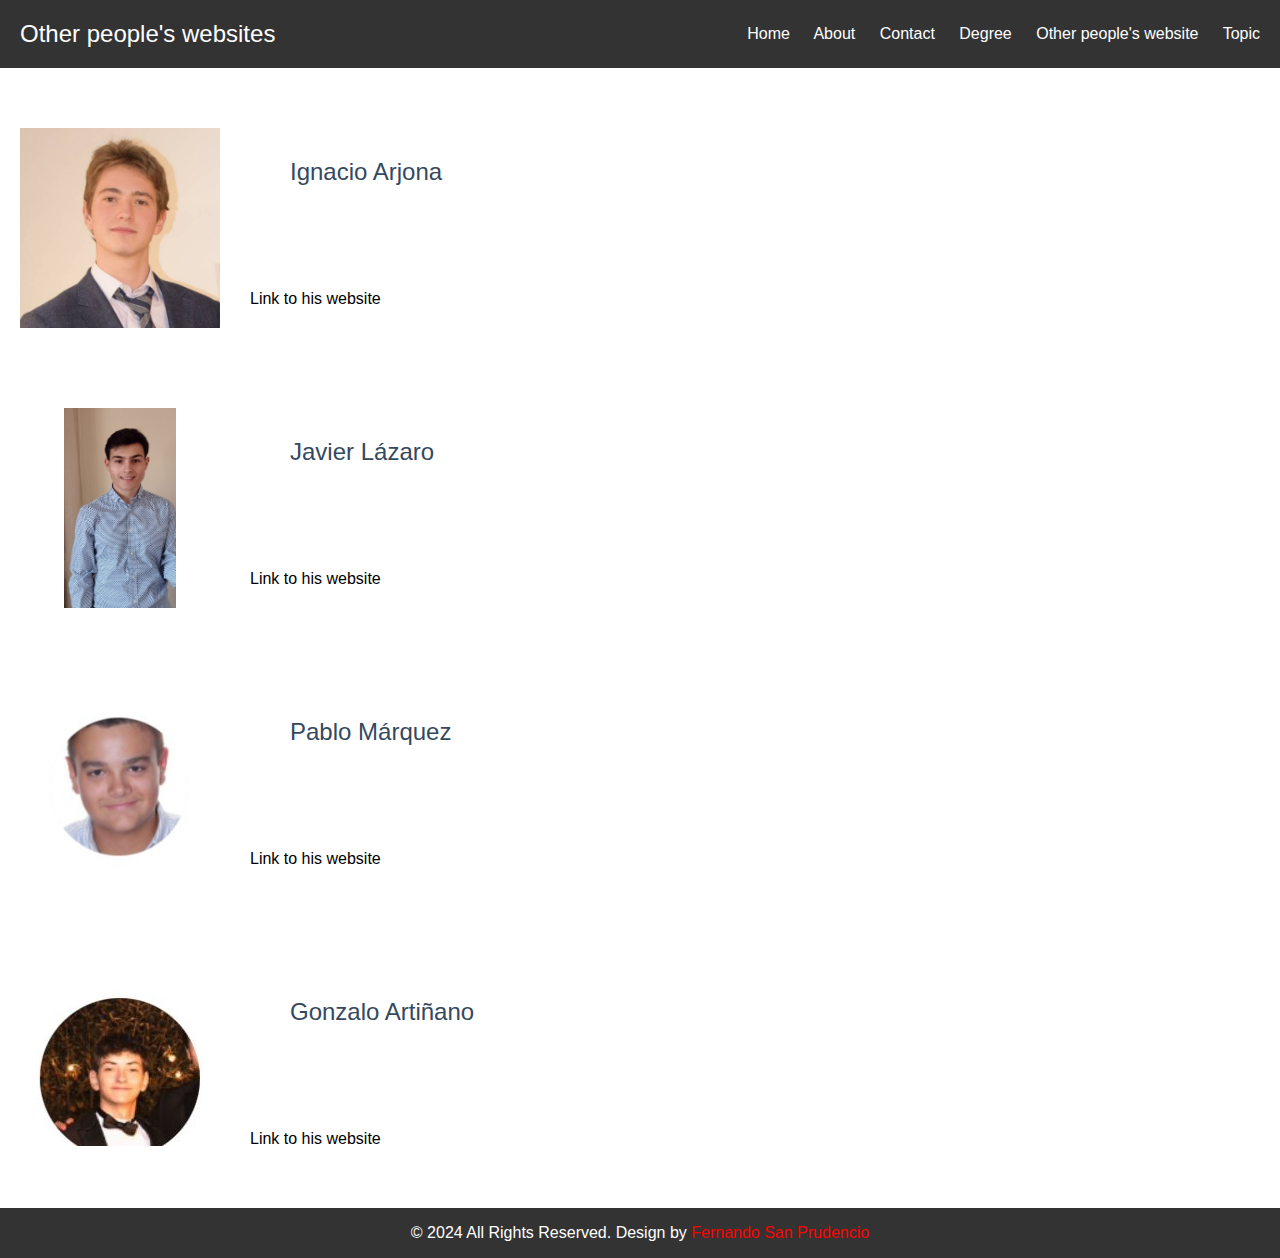
<file: docs/public/net.html>
<!DOCTYPE html>
<html lang="es">

<head>
    <meta charset="UTF-8">
    <meta name="viewport" content="width=device-width, initial-scale=1.0">
    <title>Net</title>
    <link rel="stylesheet" href="../css/style.css">
</head>

<body>
    <header class="container">
        <div class="header-content">
            <div class="header-title">Other people's websites</div>
            <nav>
                <a href="../index.html">Home</a>
                <a href="about.html">About</a>
                <a href="contact.html">Contact</a>
                <a href="degree.html">Degree</a>
                <a href="net.html">Other people's website</a>
                <a href="topic.html">Topic</a>
            </nav>
        </div>
    </header>
    <main class="container">
        <div class="cards">
            <div class="card">
                <div class="photo">
                    <img src="..\images\arjona.jpg">
                </div>
                <div class="details">
                    <h2 class="name">Ignacio Arjona</h2>
                    <div class="link">
                        <a href="https://ignacio-arjona.github.io/practical-work-ii/index.html">Link to his website</a>
                    </div>
                </div>
            </div>
            <div class="card">
                <div class="photo">
                    <img src="..\images\lazaro.jpg">
                </div>
                <div class="details">
                    <h2 class="name">Javier Lázaro</h2>
                    <div class="link">
                        <a href="https://javierlaz.github.io/PracticalworkII/index.html">Link to his website</a>
                    </div>
                </div>
            </div>
            <div class="card">
                <div class="photo">
                    <img src="..\images\pablo.jpg">
                </div>
                <div class="details">
                    <h2 class="name">Pablo Márquez</h2>
                    <div class="link">
                        <a href="https://pablomarquezufv.github.io/Practical_Work_II/index.html">Link to his website</a>
                    </div>
                </div>
            </div>
            <div class="card">
                <div class="photo">
                    <img src="..\images\arti.jpg">
                </div>
                <div class="details">
                    <h2 class="name">Gonzalo Artiñano</h2>
                    <div class="link">
                        <a href="https://gonzaloartinano.github.io/Practical-work-II/docs/index.html">Link to his
                            website</a>
                    </div>
                </div>
            </div>

        </div>
    </main>
    <footer class="footer-section">
        <p>&copy; 2024 All Rights Reserved. Design by <a href="#">Fernando San Prudencio</a></p>
    </footer>
</body>

</html>
</file>
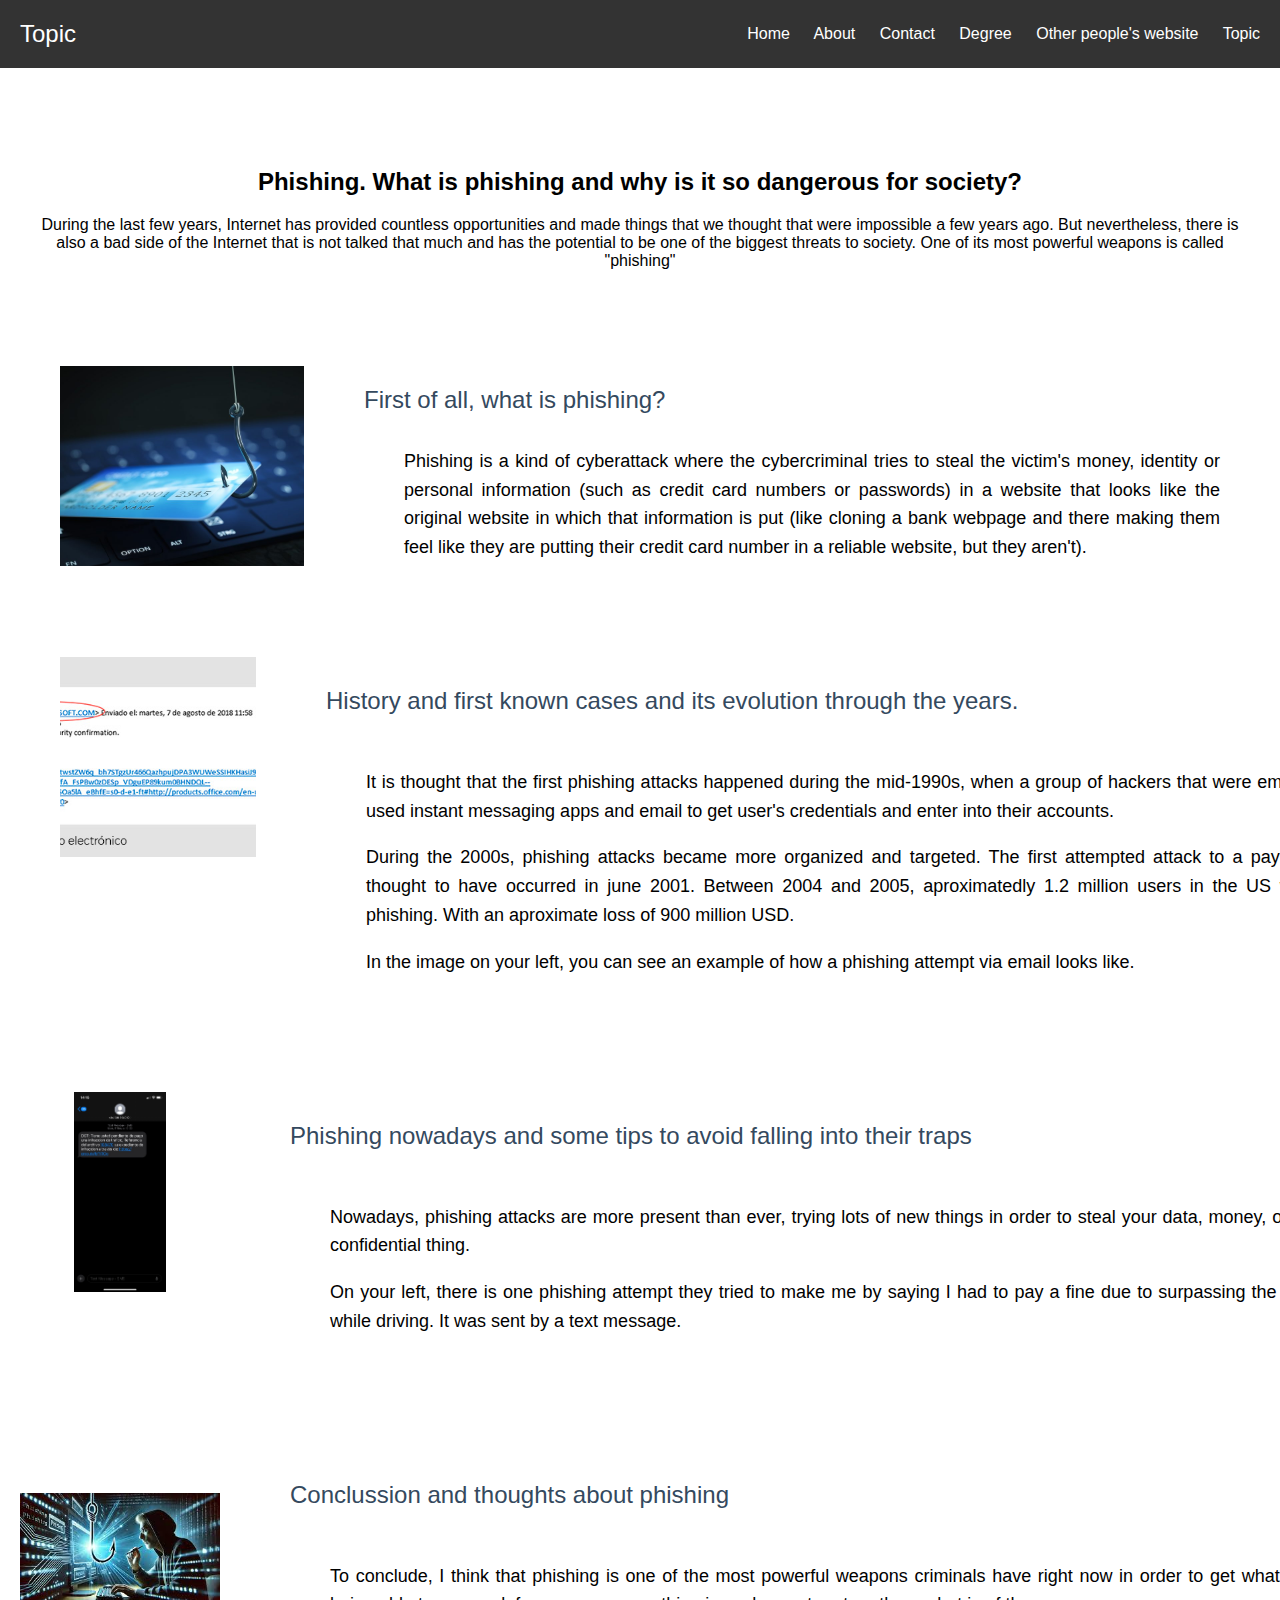
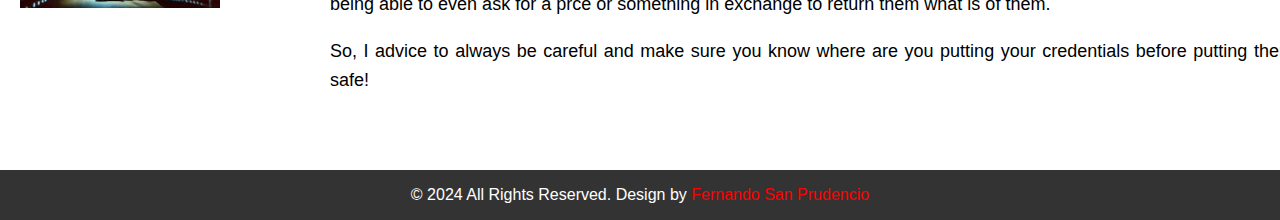
<file: docs/public/topic.html>
<!DOCTYPE html>
<html lang="es">

<head>
    <meta charset="UTF-8">
    <meta name="viewport" content="width=device-width, initial-scale=1.0">
    <title>Phishing</title>
    <link rel="stylesheet" href="../css/style.css">
</head>

<body>
    <header class="container">
        <div class="header-content">
            <div class="header-title">Topic</div>
            <nav>
                <a href="../index.html">Home</a>
                <a href="about.html">About</a>
                <a href="contact.html">Contact</a>
                <a href="degree.html">Degree</a>
                <a href="net.html">Other people's website</a>
                <a href="topic.html">Topic</a>
            </nav>
        </div>
    </header>
    <div class="center-content">
        <h2>Phishing. What is phishing and why is it so dangerous for society?</h2>
        <p>During the last few years, Internet has provided countless opportunities and made things that we thought that
            were impossible a few years ago. But nevertheless, there is also a bad side of the Internet that is not
            talked
            that much and has the potential to be one of the biggest threats to society. One of its most powerful
            weapons is
            called "phishing"</p>
    </div>

    <main class="container">
        <div class="cards">
            <div class="card">
                <div class="cardphoto">
                    <img src="..\images\robo.jpg">
                </div>
                <div class="details">
                    <h2>First of all, what is phishing?</h2>
                    <div>
                        <p>Phishing is a kind of cyberattack where the cybercriminal tries to steal the victim's money,
                            identity or personal information (such as credit card numbers or passwords) in a website
                            that looks like the original website in which that information is put (like cloning a bank
                            webpage and there making them feel like they are putting their credit card number in a
                            reliable website, but they aren't). </p>
                    </div>
                </div>
            </div>
            <div class="card">
                <div class="cardphoto">
                    <img src="..\images\ataque.jpg">
                </div>
                <div class="details">
                    <h2 class="name">History and first known cases and its evolution through the years.</h2>
                    <div class="link">
                        <p>It is thought that the first phishing attacks happened during the mid-1990s, when a group of
                            hackers that were employees of AOL used instant messaging apps and email to get user's
                            credentials and enter into their accounts.</p>
                        <p>During the 2000s, phishing attacks became more organized and targeted. The first attempted
                            attack to a payment system is thought to have occurred in june 2001. Between 2004 and 2005,
                            aproximatedly 1.2 million users in the US were victims of phishing. With an aproximate loss
                            of 900 million USD.</p>
                        <p>In the image on your left, you can see an example of how a phishing attempt via email looks
                            like.</p>
                    </div>
                </div>
            </div>
            <div class="card">
                <div class="photo">
                    <img src="..\images\sms.jpg">
                </div>
                <div class="details">
                    <h2 class="name">Phishing nowadays and some tips to avoid falling into their traps</h2>
                    <div class="link">
                        <p>Nowadays, phishing attacks are more present than ever, trying lots of new things in order to
                            steal your data, money, or any other confidential thing.</p>
                        <p>On your left, there is one phishing attempt they tried to make me by saying I had to pay a
                            fine due to surpassing the speed limit while driving. It was sent by a text message.</p>
                    </div>
                </div>
            </div>
            <div class="card">
                <div class="photo">
                    <img src="..\images\steal.jpg">
                </div>
                <div class="details">
                    <h2 class="name">Conclussion and thoughts about phishing</h2>
                    <div class="link">
                        <p>To conclude, I think that phishing is one of the most powerful weapons criminals have right
                            now in order to get what they want, being able to even ask for a prce or something in
                            exchange to return them what is of them.</p>
                        <p>So, I advice to always be careful and make sure you know where are you putting your
                            credentials before putting them and stay safe!</p>
                    </div>
                </div>
            </div>
        </div>
    </main>
    <footer class="footer-section">
        <p>&copy; 2024 All Rights Reserved. Design by <a href="#">Fernando San Prudencio</a></p>
    </footer>
</body>

</html>
</file>
<file: docs/css/style.css>
body {
    margin: 0;
    font-family: Arial, sans-serif;
    display: flex;
    flex-direction: column;
    align-items: center;
}

.container {
    max-width: 10000px;
    width: 100%;
    margin: 0 auto;
}

header {
    background-color: #333;
    color: white;
    padding: 20px 0;
    text-align: center;
}

.header-content {
    display: flex;
    justify-content: space-between;
    align-items: center;
}

.header-title {
    font-size: 1.5rem;
    padding-left: 20px;
}

.header-content a {
    color: white;
    text-decoration: none;
    padding-right: 20px;
}

.header-content a:hover {
    text-decoration: underline;
}

.header-content a:visited {
    color: gray;
}

/* Section styles */
section {
    padding: 60px 20px;
    text-align: center;
    min-height: 100vh;
    margin-top: 40px;
}

#home {
    background-color: #e0f7fa;
}

#about {
    background-color: #f1f8e9;
}

#degree {
    background-color: #fff3e0;
}

#fce {
    background-color: #fce4ec;
}

#topic {
    background-color: #e8eaf6;
}

#net {
    background-color: #ede7f6;
}

#contact {
    background-color: #f3e5f5;
}

.footer-section {
    max-width: 10000px;
    width: 100%;
    background-color: #333;
    color: white;
    text-align: center;
}

.footer-section a {
    color: red;
    text-decoration: none;
}

.footer-section a:hover {
    text-decoration: underline;
}

.content {
    height: 800px;
    display: flex;
    flex-direction: column;
    justify-content: center;
    align-items: center;
    background-color: #f5f5f5;
}

/* Menu styles */
.menu {
    background-color: #1a1a2e;
    color: white;
    padding: 20px 0;
    text-align: center;
}

.menu-content {
    display: flex;
    justify-content: center;
    gap: 50px;
    align-items: center;
}

.menu-item {
    display: flex;
    flex-direction: column;
    align-items: center;
}

.menu-item p {
    margin: 10px 0 0;
    font-size: 14px;
}

.menu-icon {
    width: 40px;
    height: 40px;
}

/* Form styles */
.form-container {
    width: 100%;
    max-width: 600px;
    background-color: #fff;
    padding: 20px;
    border: 1px solid #ccc;
    box-shadow: 0 4px 8px rgba(0, 0, 0, 0.1);
    border-radius: 8px;
    margin: 80px auto 40px;
    flex-grow: 1;
    overflow-y: auto;
}

form {
    display: flex;
    flex-direction: column;
}

label {
    margin-bottom: 5px;
    font-weight: bold;
}

input[type="text"],
input[type="tel"],
input[type="email"] {
    margin-bottom: 15px;
    padding: 15px;
    border: 1px solid #ccc;
    border-radius: 4px;
    box-sizing: border-box;
    font-size: 16px;
}

input[type="submit"] {
    padding: 15px;
    background-color: #007bff;
    color: white;
    border: none;
    border-radius: 4px;
    cursor: pointer;
    font-size: 16px;
}

input[type="submit"]:hover {
    background-color: #0056b3;
}

/* Table styles */
.table-container {
    margin: 20px;
    text-align: center;
}

.table-container h2 {
    margin-bottom: 10px;
}

table {
    width: 100%;
    border-collapse: collapse;
    margin: 0 auto;
}

thead {
    background-color: #f2f2f2;
}

th,
td {
    border: 1px solid #ddd;
    padding: 8px;
    text-align: center;
}

th {
    background-color: #007bff;
    color: white;
}

tbody tr:nth-child(even) {
    background-color: #f2f2f2;
}

tbody tr:hover {
    background-color: #ddd;
}

/* Topic styles */
.introduction {
    text-align: center;
    font-size: 18px;
    margin-top: 80px;
}

.cards {
    display: flex;
    flex-direction: column;
    align-items: flex-start;
    margin-top: 20px;
}

.center-content {
    text-align: center;
    margin: 80px auto 20px;
    max-width: 1200px;
}

.card {
    display: flex;
    margin: 20px 0;
    background-color: #fff;
    padding: 20px;
    width: 100%;
}

.cardphoto {
    width: 20%;
    height: 200px;
    display: flex;
    justify-content: center;
    margin-right: 20px;
    overflow: hidden;
    margin-left: 40px;
}

.photohome {
    display: flex;
    justify-content: center;
    align-items: center;
}


.photo img {
    max-width: 100%;
    max-height: 100%;
    object-fit: cover;
}

.details {
    display: flex;
    flex-direction: column;
    justify-content: space-between;
    width: 80%;
}

.name,
.link {
    padding: 10px;
    margin-bottom: 10px;
    width: 1200px;
}

.link a {
    text-decoration: none;
    color: black;
}

.link a:hover {
    color: blue;
}

/* Net styles */
.card {
    display: flex;
    margin: 20px 0;
    background-color: #fff;
    padding: 20px;
    width: 100%;
}

.photo {
    width: 200px;
    height: 200px;
    display: flex;
    justify-content: center;
    align-items: center;
    margin-right: 20px;
    overflow: hidden;
}

.photo img {
    max-width: 100%;
    max-height: 100%;
    object-fit: cover;
}

.details {
    display: flex;
    flex-direction: column;
    justify-content: space-between;
}

.name,
.link {
    padding: 10px;
    margin-bottom: 10px;
}

.link a {
    text-decoration: none;
    color: black;
}

.link a:hover {
    color: blue;
}

/* FCE styles */
.container h1 {
    font-size: 36px;
    font-weight: bold;
    color: #2c3e50;
    margin-bottom: 20px;
}

.container h2 {
    font-size: 24px;
    font-weight: normal;
    color: #34495e;
    margin-bottom: 15px;
    text-indent: 40px;
    margin-right: 40px;
}

.container h3 {
    font-size: 24px;
    font-weight: normal;
    color: #34495e;
    margin-bottom: 15px;
    text-indent: 60px;
    margin-right: 60px;
}

.container h4 {
    font-size: 24px;
    font-weight: normal;
    color: #34495e;
    margin-bottom: 15px;
}

.container p {
    font-size: 18px;
    line-height: 1.6;
    margin-bottom: 15px;
    text-align: justify;
    text-indent: 0px;
    margin-right: 80px;
    padding-left: 80px;
}

/* About styles */
.profile-container {
    display: flex;
    flex-direction: row;
    width: 80%;
    max-width: 1200px;
    background-color: #fff;
    border-radius: 10px;
    box-shadow: 0 4px 8px rgba(0, 0, 0, 0.1);
    overflow: hidden;
}

.photo-section {
    width: 30%;
    padding: 20px;
    text-align: center;
}

.photo-section img {
    width: 100%;
    border-radius: 10px;
    margin-bottom: 10px;
}

.content-section {
    width: 70%;
    padding: 20px;
}

.content-section h2 {
    color: black;
    margin-bottom: 10px;
}

.content-section p,
.content-section ul {
    line-height: 1.6;
    margin-bottom: 20px;
}

.content-section ul {
    list-style-type: none;
    padding: 0;
}

.content-section ul li {
    margin-bottom: 10px;
}

.icon-links {
    display: flex;
    justify-content: center;
    margin-top: 20px;
}

.icon {
    width: 30px;
    height: 30px;
    margin: 10px;
}

a {
    color: blue;
    text-decoration: none;
}

a:hover {
    text-decoration: underline;
}
</file>
